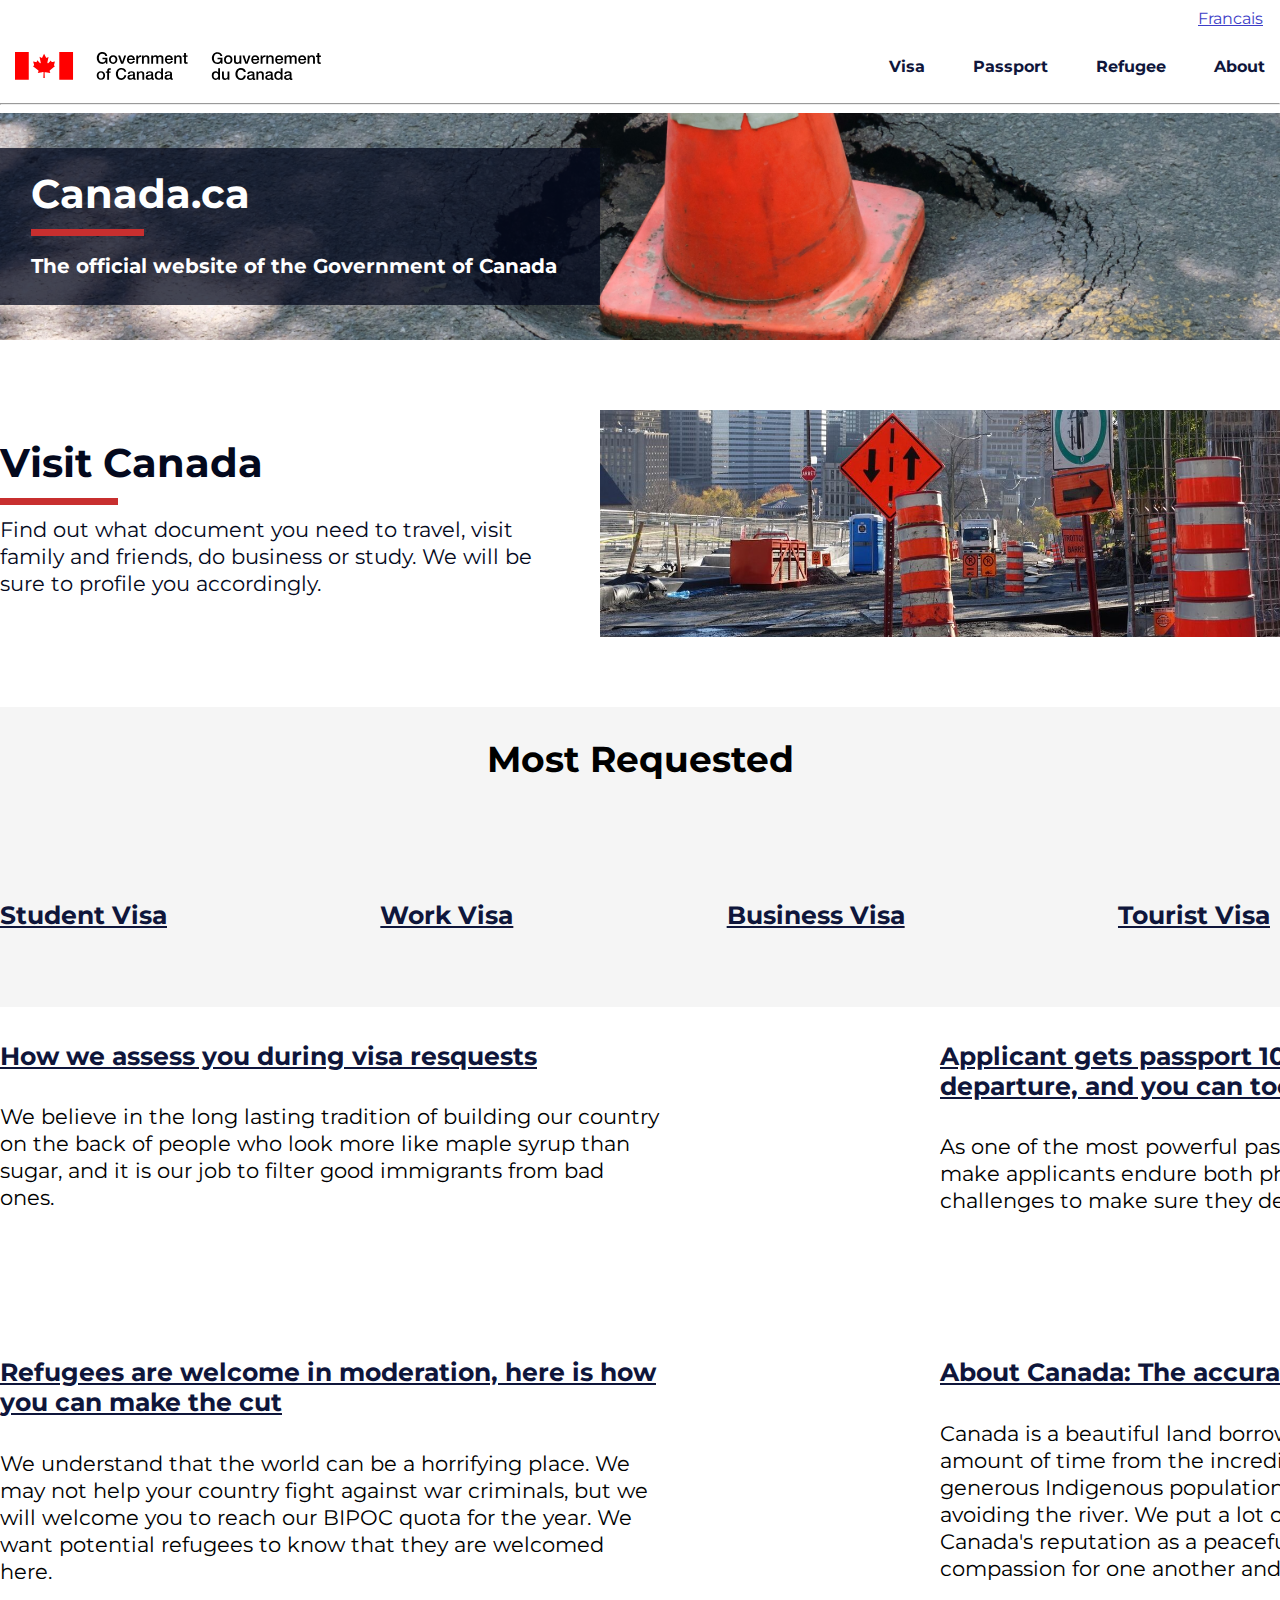
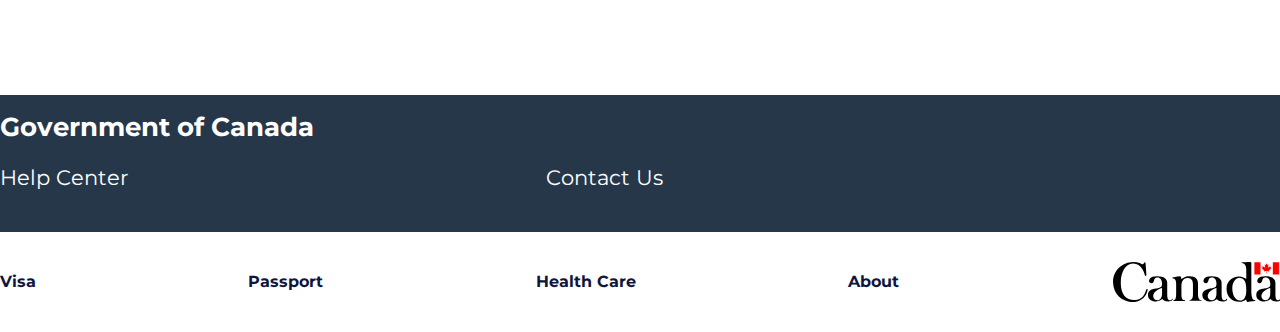
<file: index.html>
<!DOCTYPE html>
<html lang="en">
<head>
    <meta charset="UTF-8">
    <meta name="viewport" content="width=device-width, initial-scale=1.0">
    <title>Parody Website</title>
    <link rel="stylesheet" href="css/style.css">
    <link rel="preconnect" href="https://fonts.googleapis.com">
    <link rel="preconnect" href="https://fonts.gstatic.com" crossorigin>
    <link href="https://fonts.googleapis.com/css2?family=Montserrat:ital,wght@0,100..900;1,100..900&display=swap" rel="stylesheet">
</head>

<body>
<div>
    <a class="lg-link" href="index-fr.html">Francais</a>
    <header>
        <a href="index.html" target="_blank"><img class="flag-logo" src="images/cnd-gov-logo.svg" alt="Canadia government logo">
        </a>
        <div class="header-main">
            <a href="visa.html"><strong>Visa</strong></a>
            <a href="idk.html"><strong>Passport</strong></a>
            <a href="idk.html"><strong>Refugee</strong></a>
            <a href="exercise-p2.html" style="margin: 0;"><strong>About</strong></a>
        </div>
    </header>
<hr>
</div>


    
<hgroup>
        <div class="over-text-center">
            <div class="over-text">
                <h2 class="custom-border">Canada.ca</h2>
                <h3>The official website of the Government of Canada</h3>
            </div>
        </div>    
</hgroup>



<div class="bg-anchor">
        <p class="pull-quote-gov"></p>
</div>

<div class="next-article">
    <article>
        <div class="article-over-text">
            <h2 class="article-custom-border">Visit Canada</h2>
            <p>Find out what document you need to travel, visit
                family and friends, do business or study. We will be
                sure to profile you accordingly.</p>
        </div>
        <h5 class="article-img"></h5>
</article>
</div>

<section>
        <h3>Most Requested</h3>
        <div class="visa-list">
            <a href="cnd-gov.html"><h4>Student Visa</h4></a>
            <a href="cnd-gov.html"><h4>Work Visa</h4></a>
            <a href="cnd-gov.html"><h4>Business Visa</h4></a>
            <a href="cnd-gov.html"><h4>Tourist Visa</h4></a>
        </div>
 </section>
    

    <main class="main-grid">
        <div class="main-resume-1"> 
            <a href="visa.html"><h4>How we assess you during visa resquests</h4></a>
            <p>We believe in the long lasting tradition of building our country on the back of people who look more like maple syrup than sugar, and it is our job to filter good immigrants from bad ones.</p>
        </div>

        <div class="main-resume-2">
            <a href="visa.html"><h4>Applicant gets passport 10 hours before their departure, and you can too!</h4></a>
            <p>As one of the most powerful passports in the world, we must make applicants endure both physical and emotional challenges to make sure they deserve it.</p>
        </div>

        <div class="main-resume-3">
            <a href="visa.html"><h4>Refugees are welcome in moderation, here is how you can make the cut</h4></a>
            <p>We understand that the world can be a horrifying place. We may not help your country fight against war criminals, but we will welcome you to reach our BIPOC quota for the year. We want potential refugees to know that they are welcomed here.</p>
        </div>

        <div class="main-resume-4">
            <a href="visa.html"><h4>About Canada: The accurate narrative</h4></a>
            <p>Canada is a beautiful land borrowed for an unspecified amount of time from the incredible, hardworking, and generous Indigenous population. Our motto is from sea to sea, avoiding the river. We put a lot of effort towards building Canada's reputation as a peaceful, fair, and just nation, built on compassion for one another and comradery.</p>
        </div>
    </main>

    <footer>
    <div class="footer-1">
        <div class="footer-1-flex">
            <h4>Government of Canada</h4>
            <div class="footer-1-a">
                <a href="You thought">Help Center</a>
                <a href="https://www.canada.ca/en/immigration-refugees-citizenship/corporate/contact-ircc.html">Contact Us</a>
            </div>
        </div>
    </div>
<div class="footer-2">
    <div class="footer-2_1">
        <div class="footer-main">
            <a href="visa.html"><strong>Visa</strong></a>
            <a href="idk.html"><strong>Passport</strong></a>
            <a href="idk.html"><strong>Health Care</strong></a>
            <a href="exercise-p2.html" style="margin: 0;"><strong>About</strong></a>
            <a href="index.html" target="_blank"><img src="images/cnd-gov-logo-serif.svg" alt="Canadia government logo serif">
        </a>
        </div>  
        
    </div>
</div>
    </footer>
</body>


</html>
</file>
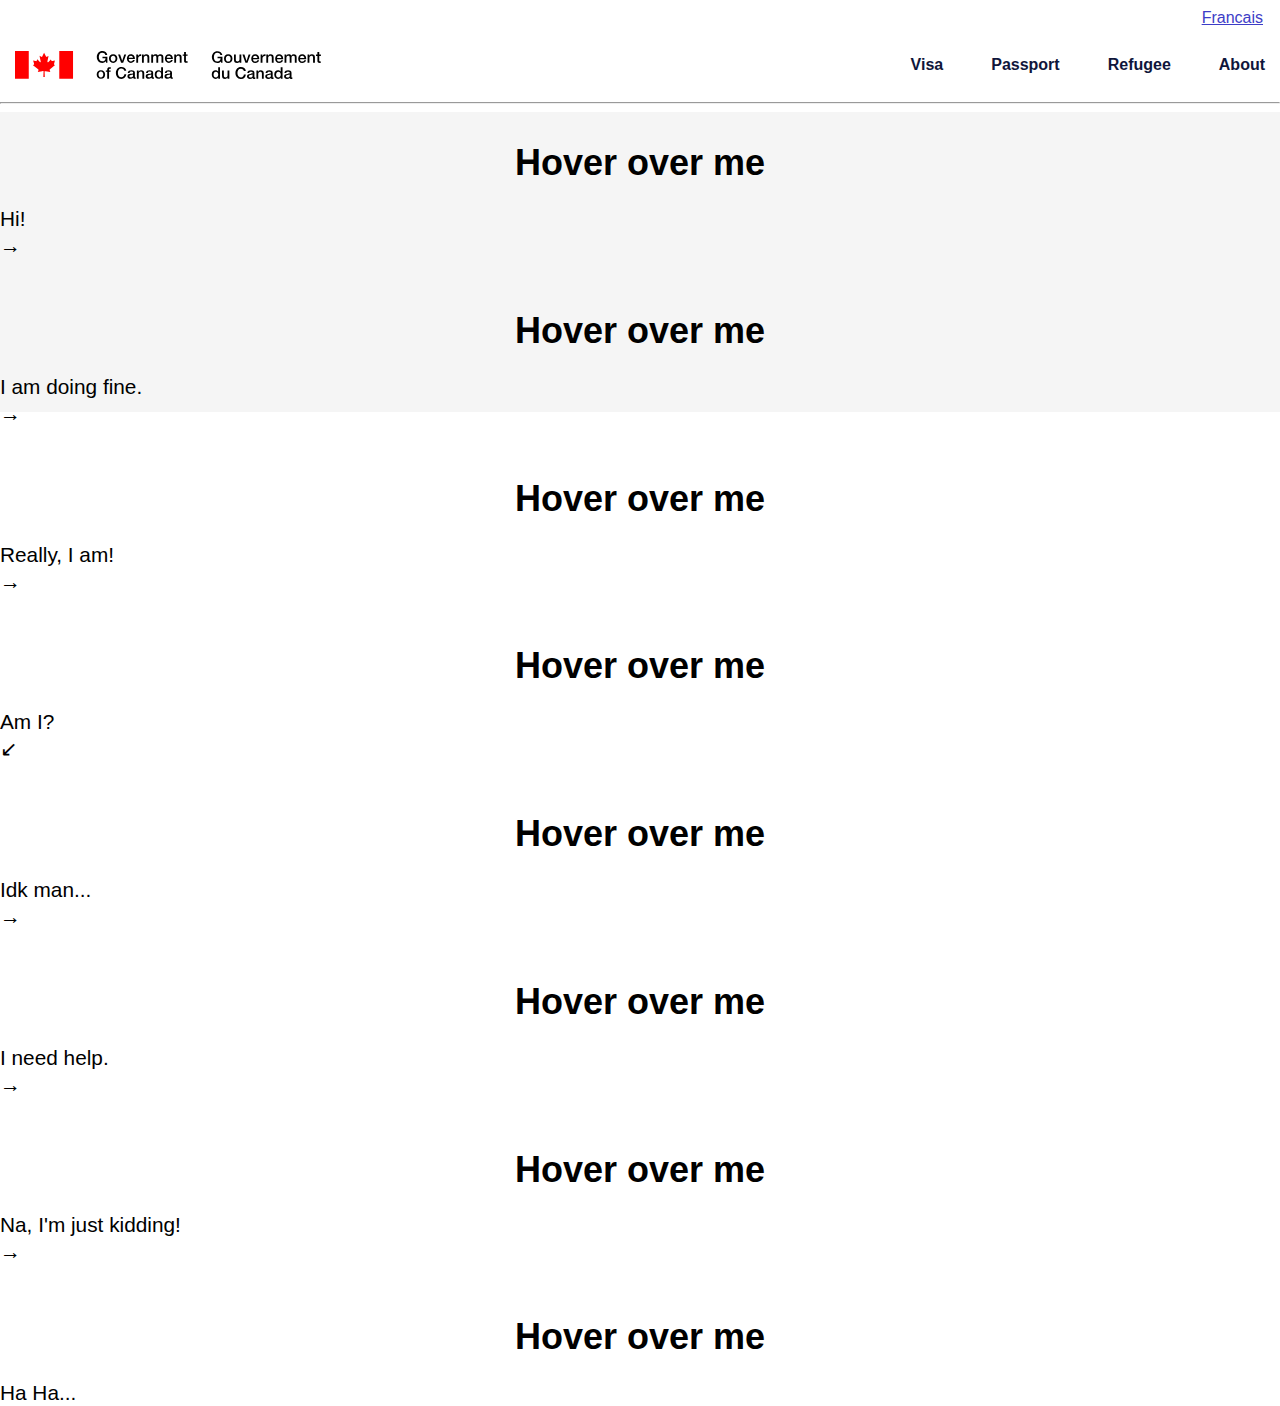
<file: exercise-p2.html>
<!DOCTYPE html>
<html lang="en">
<head>
    <meta charset="UTF-8">
    <meta name="viewport" content="width=device-width, initial-scale=1.0">
    <link rel="stylesheet" href="css/style.css">
    <title>Exersice Page 2</title>
</head>

<body>
    <a class="lg-link" href="index-fr.html">Francais</a>
    <header>
        <a href="index.html" target="_blank"><img class="flag-logo" src="images/cnd-gov-logo.svg" alt="Canadia government logo">
        </a>
        <div class="header-main">
            <a href="visa.html"><strong>Visa</strong></a>
            <a href="idk.html"><strong>Passport</strong></a>
            <a href="idk.html"><strong>Refugee</strong></a>
            <a href="exercise-p2.html" style="margin: 0;"><strong>About</strong></a>
        </div>
    </header>
<hr>

    <section class="parent">
        <div class="box">
            <h3>Hover over me</h3>
            <p class="hidden">Hi! <br> &#8594</p>
        </div>
        <div class="box">
            <h3>Hover over me</h3>
            <p class="hidden">I am doing fine.<br> &#8594</p>
        </div>
        <div class="box">
            <h3>Hover over me</h3>
            <p class="hidden">Really, I am!<br> &#8594</p>
        </div>
        <div class="box">
            <h3>Hover over me</h3>
            <p class="hidden">Am I?<br> &#8601</p>
        </div>
        <div class="box">
            <h3>Hover over me</h3>
            <p class="hidden">Idk man...<br> &#8594</p>
        </div>
        <div class="box">
            <h3>Hover over me</h3>
            <p class="hidden">I need help.<br> &#8594</p>
        </div>
        <div class="box">
            <h3>Hover over me</h3>
            <p class="hidden">Na, I'm just kidding!<br> &#8594</p>
        </div>
        <div class="box">
            <h3>Hover over me</h3>
            <p class="hidden">Ha Ha...</p>
        </div>
    </section>

    
</body>

</html>
</file>
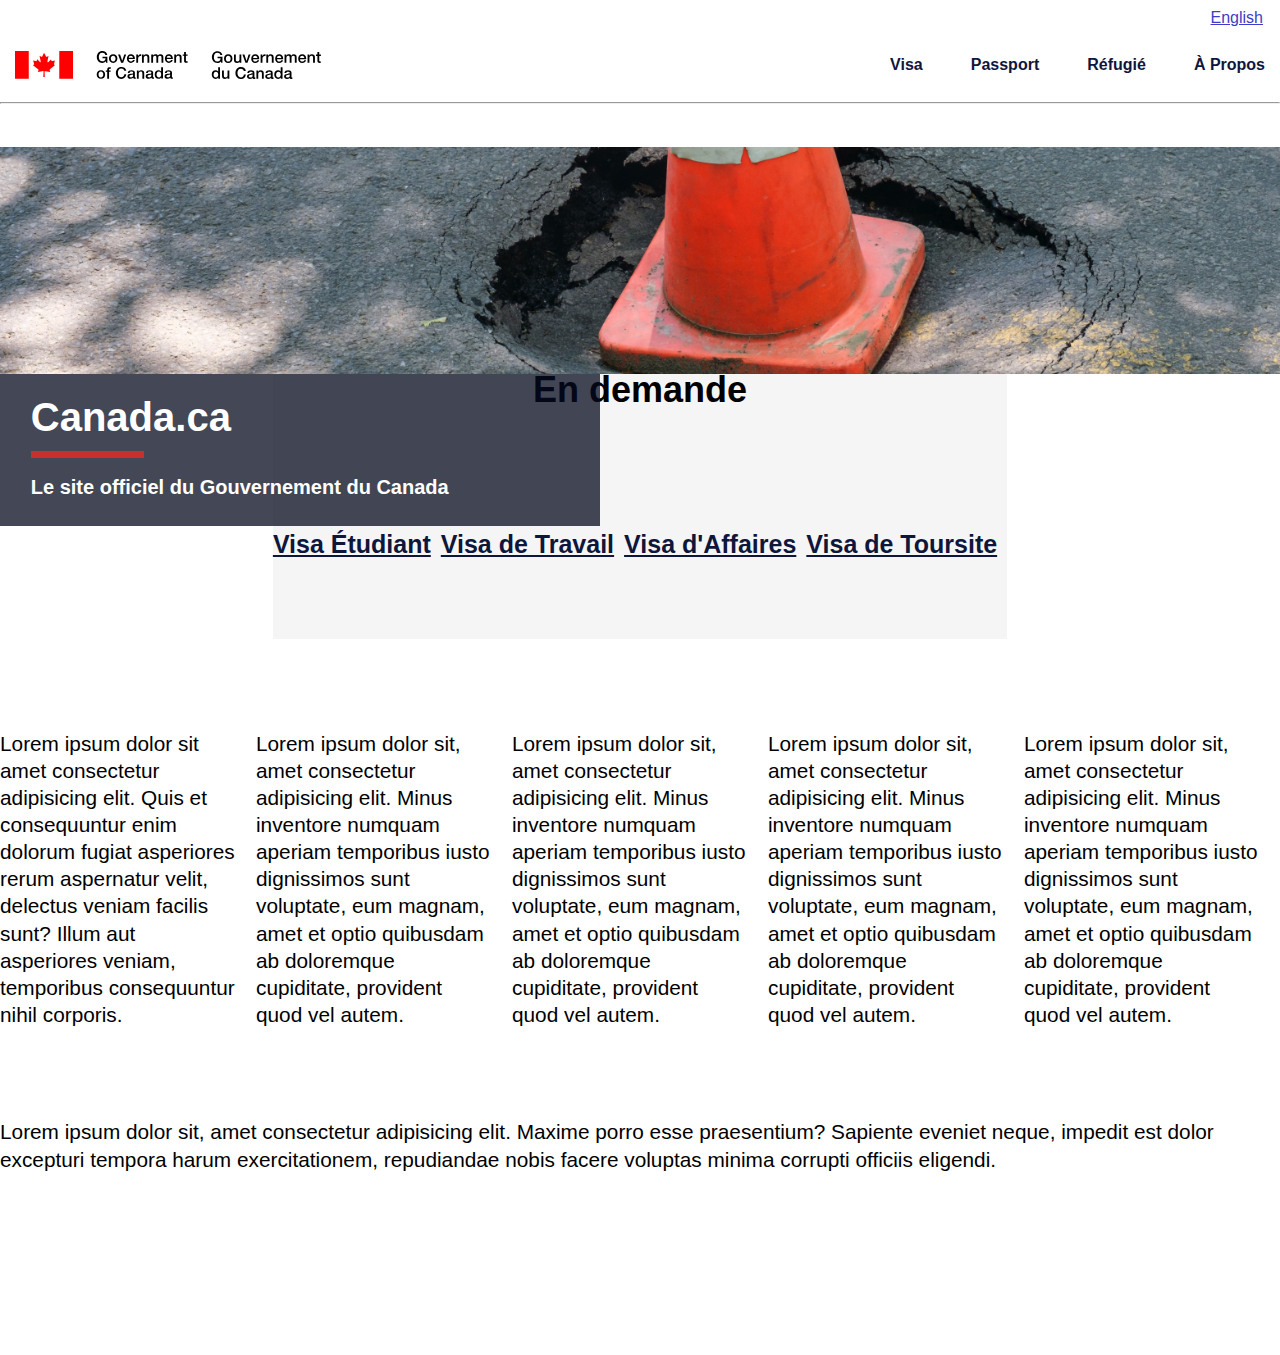
<file: index-fr.html>
<!DOCTYPE html>
<html lang="en">
<head>
    <meta charset="UTF-8">
    <meta name="viewport" content="width=device-width, initial-scale=1.0">
    <title>Website Parodique</title>
    <link rel="stylesheet" href="css/style.css">
</head>

<body>
    <a class="lg-link" href="index.html">English</a>
    <header>
        <a href="index-fr.html" target="_blank"><img class="flag-logo" src="images/cnd-gov-logo.svg" alt="Canadia government logo">
        </a>
        <div class="header-main">
            <a href="visa.html"><strong>Visa</strong></a>
            <a href="idk.html"><strong>Passport</strong></a>
            <a href="idk.html"><strong>Réfugié</strong></a>
            <a href="exercise-p2.html" style="margin: 0;"><strong>À Propos</strong></a>
        </div>
    </header>
<hr>
    <hgroup>
    <div class="article-pull-quote">
            <p class="pull-quote-gov"></p>
            <div class="over-text-center">
                <div class="over-text">
                    <h2 class="custom-border">Canada.ca</h2>
                    <h3>Le site officiel du Gouvernement du Canada</h3>
                </div>
            </div>
    </div>
    </hgroup>
<div class="next-article">
    <section>
        <h3>En demande</h3>
        <div class="visa-list">
            <a href="cnd-gov.html"><h4>Visa Étudiant</h4></a>
            <a href="cnd-gov.html"><h4>Visa de Travail</h4></a>
            <a href="cnd-gov.html"><h4>Visa d'Affaires</h4></a>
            <a href="cnd-gov.html"><h4>Visa de Toursite</h4></a>
        </div>
    </section>
 </div>   
    <article>
        <p>Lorem ipsum dolor sit amet consectetur adipisicing elit. Quis et consequuntur enim dolorum fugiat asperiores rerum aspernatur velit, delectus veniam facilis sunt? Illum aut asperiores veniam, temporibus consequuntur nihil corporis.</p>
        <p>Lorem ipsum dolor sit, amet consectetur adipisicing elit. Minus inventore numquam aperiam temporibus iusto dignissimos sunt voluptate, eum magnam, amet et optio quibusdam ab doloremque cupiditate, provident quod vel autem.</p>
        <p>Lorem ipsum dolor sit, amet consectetur adipisicing elit. Minus inventore numquam aperiam temporibus iusto dignissimos sunt voluptate, eum magnam, amet et optio quibusdam ab doloremque cupiditate, provident quod vel autem.</p>
        <p>Lorem ipsum dolor sit, amet consectetur adipisicing elit. Minus inventore numquam aperiam temporibus iusto dignissimos sunt voluptate, eum magnam, amet et optio quibusdam ab doloremque cupiditate, provident quod vel autem.</p>
        <p>Lorem ipsum dolor sit, amet consectetur adipisicing elit. Minus inventore numquam aperiam temporibus iusto dignissimos sunt voluptate, eum magnam, amet et optio quibusdam ab doloremque cupiditate, provident quod vel autem.</p>
    </article>

    <footer>
        <p>Lorem ipsum dolor sit, amet consectetur adipisicing elit. Maxime porro esse praesentium? Sapiente eveniet neque, impedit est dolor excepturi tempora harum exercitationem, repudiandae nobis facere voluptas minima corrupti officiis eligendi.</p>
    </footer>
</body>


</html>
</file>
<file: css/style.css>
/* *universal selector affects every element on the page */
* {
    box-sizing: border-box;
    padding: 0;
}

body, header{
    font-family:"Montserrat", Helvetica, Arial, sans-serif;
    margin:0;
    background-color: #fff
}





nav {
    background-color: #26374a;
    padding: 1.2em;
    text-align: center;
}

/* pseudo classes */
a:link {
    color: #0f163b;
    margin-right: 0.5em;
    text-decoration: underline;
}

a:visited {
    color:#646496;
    text-decoration: none;
}

a:hover {
    color: #3d3dc7;
    text-decoration: underline;
}

.lg-link{
    padding: 1vh;
    display: flex;
    justify-content: end;
}

header {
    display: flex;
    justify-content: space-between;
    align-items: center;
    color: #0f163b;
    padding: 15px;
    max-width: 1600px;
    width: 100%;
    padding: auto;
    margin: auto;
    /* margin: 0vh 16.75vw 2.5vh 16.75vw; */
}

.header-main{
    display: flex;
    align-items: space-between;
}

.header-main a{
    margin-right: 3em ;
    text-decoration: none;
}

/* .header-main-last-link{
    margin: 0;
} */

.article-pull-quote, .next-article {
    margin: 0;
    padding: 0;
    width: 100vw;
    max-width: 100%;
}

section{
    background-color: #F5F5F5;
    max-width: 100vw;
    height: 300px;
    margin: 0;
}

section h3{
    padding-top: 30px;
    text-align: center;
    font-size: 2.25em;
    margin: 0;
}

h4{
    font-size: 1.25em;
}



.visa-list{
    display: flex;
    flex-direction: row;
    justify-content: space-between;
    max-width: 1600px; 
    width: 100%;
    margin:auto ;
    padding: auto;
}

.visa-list a{
    margin-top: 85px;
    /* padding-top: 25px; */
    font-size: 1.25em;
}



.pull-quote-gov{
    display: flex;
    background:url(../images/pothole-crop.jpeg) scroll;
    padding: 0;
    margin: 0;
    color: #eee;
    width: 100vw;
    max-width: 100%;
    height: 227px;
    background-size: cover;
    background-position: initial;
    /* position: relative; */
}

hgroup{
    display: flex;
    position: relative;
    justify-content: center;
    /* max-width: 1000px; */
    width: 100vw;
    max-width: 100%;
    z-index: 999;
    top: 35px;
}

hgroup h2 {
    font-size: 2.5em;
    margin: .2em;  
}

hgroup h3 {
    font-size: 1.25em;
    margin: .5em .5em .5em 0;  
}

.bg-anchor{
    display: flex;
    justify-content: center;
    max-width: 100vw;
    position: relative;
}

.over-text-center{
    display: flex;
    max-width: 1600px;
    width: 100%;
    justify-content: left;
    align-items: center;
    position: absolute;
    margin: auto;
    padding: auto;

}

.over-text{
    display: flex;
    flex-direction: column;
    background-color: rgb(4,9,29, 0.75);
    color: #fff;
    max-width: 600px;
    width: 100%;
    padding: 1%;
    opacity: 1;
    justify-content: center;
}

.over-text h3{
    padding: 2vh 0 0.5vh 2vh;
}

.over-text h2{
    padding: 0 0 0 2vh;
}

.custom-border {
    position: relative;
    margin-left: 0;
    
}

.custom-border::after {         /*This class was generated by GPT but I adjusted the numbers.*/
    content: '';
    position: absolute;
    left: 2vh;
    bottom: -2vh;
    width: 20%; 
    height: 0.77vh; /* Border thickness */
    background-color: #C82F2F; /* Border color */
    

}


.next-article{
    display: flex;
    margin-top: 0;
    justify-content: center;
    width: 100vw;
    max-width: 100%;
}

article{
    margin: 70px 0 70px 0;
    display: flex;
    justify-content: space-between;
    max-width: 1600px;
    width: 100%;
}

.article-over-text{
    display: flex;
    flex-direction: column;
    color: rgb(4,9,29);
    /* font-family: 'Lucida Sans', 'Lucida Sans Regular', 'Lucida Grande', 'Lucida Sans Unicode', Geneva, Verdana, sans-serif; */
    max-width: 600px;
    width: 100%;
    /* position: relative; */
    opacity: 1;
    justify-content: center;
    animation: shadow-drop-2-bl 1s cubic-bezier(0.250, 0.460, 0.450, 0.940) both;
}

.article-custom-border{
 position: relative;
    margin-left: 0;
}

.article-custom-border::after{
    content: '';
    position: absolute;
    left: 0vh;
    bottom: -2vh;
    width: 20%; 
    height: 0.77vh; /* Border thickness */
    background-color: #C82F2F;
}

article h2 {
    font-size: 2.5em;
    margin: .2em; 
}

article p {
    /* font-size: 1.25em; */
    margin: 1em 1em 1em 0;  
}

.article-img{
    background:url(../images/montreal-construction.jpeg) scroll;
    padding: 0;
    margin: 0;
    width: 790px;
    height: 227px;
    background-size: cover;
    background-position: initial;
    animation: shadow-drop-2-br 1s cubic-bezier(0.250, 0.460, 0.450, 0.940) both;
}

h1 {
    font-size: 4em;
    text-transform: capitalize;
    font-family: Georgia, 'Times New Roman', Times, serif;
    margin: 10px;
    margin-bottom: 0.50em;
    
    /* border-bottom:solid 1px #333 ; */
}


main {
    max-width: 1600px; /* this is the ceiling. the width element is 100% but it still stops the moment it reaches 1k pixels */
    width: 100%;
    padding: auto;
    margin: auto;
}



main h2 {
    font-size: 2.5em;
    /* text-transform: capitalize; */
    /* text-align: center; */
    margin: .2em;  /* This ends up being 8px. It is half of the base font size which is 16px */
}

main h3 {
    font-size: 1.25em;
    /* text-transform: capitalize; */
    /* text-align: center; */
    margin: .5em .5em .5em 0;  /* This ends up being 8px. It is half of the base font size which is 16px */
}

p {
    font-size: 1.3em;
    line-height: 130%;
}

main a{
    margin-top: 85px;
    font-size: 1.25em;
}

main p{
    margin: 0;
    padding-bottom: 85px;
    position: relative;
    bottom: 25px;
}

.main-grid{
    display: grid;
    max-width: 1600px;
    width: auto;
    grid-template-columns: 660px 17.5em 660px;
    grid-template-rows: 0.5fr 0.5;
}

.main-resume-1{
    max-width: 660px;
    width: auto;
}

.main-resume-2{
    max-width: 660px;
    width: auto;
    grid-column: 3 / 4;
    grid-row: 1 / 1;
}

.main-resume-3{
    max-width: 660px;
    width: auto;
    grid-column: 1 / 2;
    grid-row: 2 / 2;
}

.main-resume-4{
    max-width: 660px;
    width: auto;
    grid-column: 3 / 4;
    grid-row: 2/ 2;
}

.container{
    display: flex;
    justify-content: center;
    margin: auto;
    width: 30%;
    padding: 10px;
}

.sub-container{
    padding-top: 3vh;
    border-top: solid white 2px;
}

.flag-logo {
    margin: 0 5vw 0 0;
    width: 34vh
}

.text {
    font-size: 20px;
    padding-left: 20px;
    padding-top: 20%;
    float: left;
}

.multi-col-cnd-gov-header {
    column-count: 2;
    font-size: calc(12px + 1.5vw);
    padding-left: 5%;
}

/* responsive img */

img {
    display: block;
    width: 50%;
    margin: auto;
}


footer {
  height: 237px;
  width: 100vw;
  max-width: 100%;
}

footer h4{
    margin-top: 0;
    margin-bottom: 23px;
    padding-top: 16px;
    font-size: 1.6em;
}

.footer-1{
    /* display: grid; */
    background-color: #26374a;
    color: #fff;
    width: 100vw;
    max-width: 100%;
}

.footer-1-flex{
    max-width: 1600px;
    width: 100%;
    height: 137px;
    margin: auto;
}

.footer-1 a {
    color: #fff;
    font-size: 1.3em;
    padding-bottom: 27px;
    text-decoration: none;
}

.footer-1 a:hover {
    text-decoration: underline;
}

.footer-1-a{
    display: flex;
    justify-content: space-between;
    max-width: 673px;
    width: 100%;
}

.footer-2{
    display: flex;
    justify-content: center;
    align-items: center;
    color: #0f163b;
    max-width: 1600px;
    width: 100vw;
    height: 100px;
    margin: auto;
}

.footer-2_1{
    display: flex;
    width: 1600px;
    justify-content: space-between;
    align-items: center;
    background-color: #fff;
    
}

.footer-main{
    display: flex;
    justify-content: space-between;
    align-items: center;
    max-width: 1600px;
    width: 100%;
}

.footer-main a{
    margin: 0;
    text-decoration: none;
}


.footer-2 img{
    height: 40px;
    width: auto;
}


/* Animations */

  .shadow-drop-2-br {
	animation: shadow-drop-2-br 1s cubic-bezier(0.250, 0.460, 0.450, 0.940) both;
}

@keyframes shadow-drop-2-br {
    0% {
      transform: translateZ(0) translateX(12px) translateY(12px);
      box-shadow: 0 0 0 0 rgba(0, 0, 0, 0);
    }
    100% {
      transform: translateZ(50px) translateX(0px) translateY(0px);
      box-shadow: 12px 12px 20px -12px rgba(0, 0, 0, 0.75);
    }
  }

  .shadow-drop-2-bl {
	animation: shadow-drop-2-bl 1s cubic-bezier(0.250, 0.460, 0.450, 0.940) both;
}

@keyframes shadow-drop-2-bl {
    0% {
      transform: translateZ(0) translateX(0) translateY(0);
    }
    100% {
      transform: translateZ(50px) translateX(12px) translateY(-12px);
    }
  }
</file>
